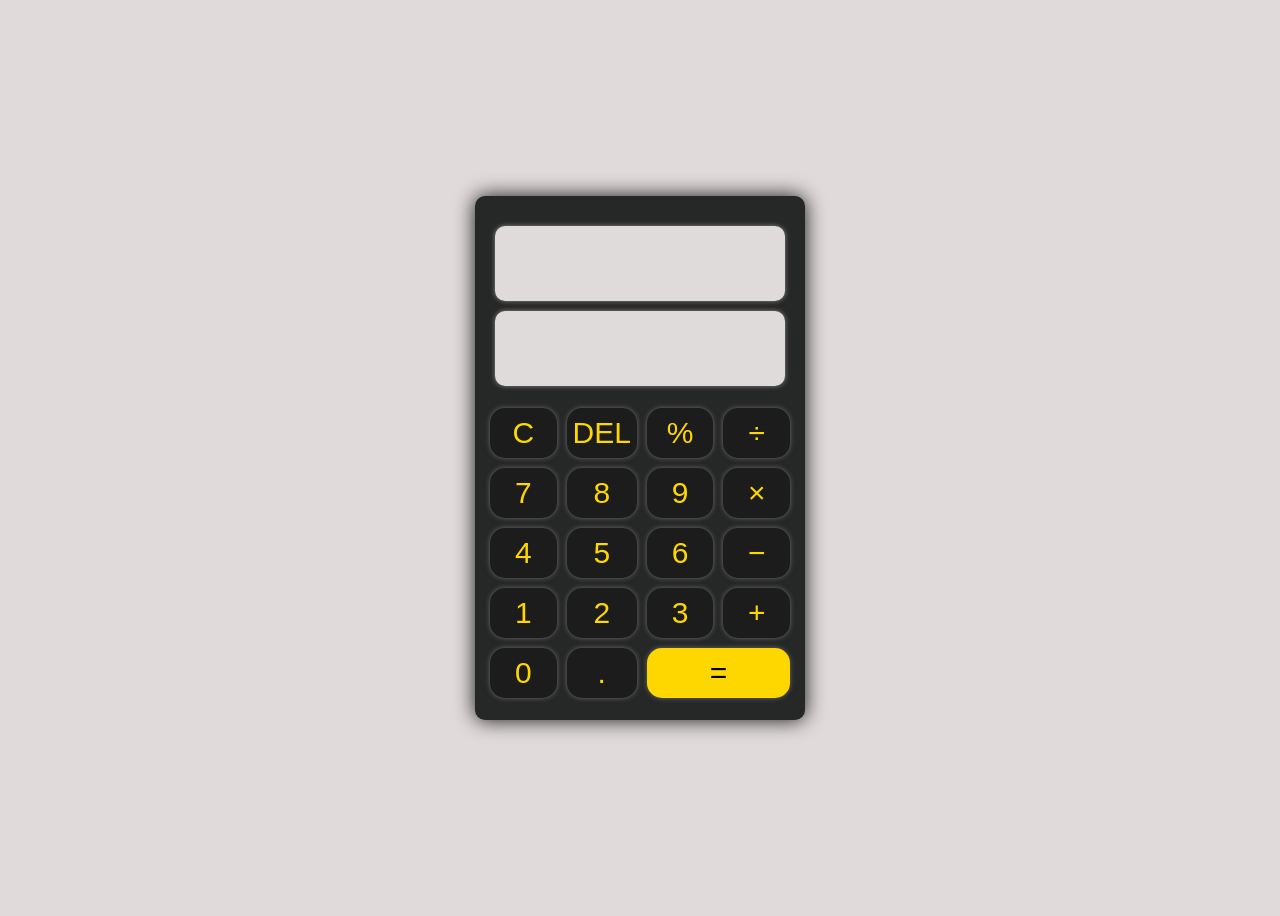
<file: project2/index.html>
<!DOCTYPE html>
<html lang="en">

<head>
    <meta charset="UTF-8">
    <meta name="viewport" content="width=device-width, initial-scale=1.0">
    <link rel="shortcut icon" href="icon.ico" type="image/x-icon">
    <title>Calculator</title>
    <link rel="stylesheet" href="style.css">
</head>

<body>
    <div class="main">
        <div class="calculator">
            <div class="screen">
                <div class="historyScreen">

                </div>
                <div class="mainScreen"></div>
            </div>

            <div class="buttons">
                <button onclick="clearDisplay()">C</button>
                <button  onclick="deleteLast()">DEL</button>
                <button onclick="displaynum('%')">%</button>
                <button onclick="displaynum('/')">÷</button>

                <button onclick="displaynum('7')">7</button>
                <button onclick="displaynum('8')">8</button>
                <button onclick="displaynum('9')">9</button>
                <button onclick="displaynum('*')">×</button>

                <button onclick="displaynum('4')">4</button>
                <button onclick="displaynum('5')">5</button>
                <button onclick="displaynum('6')">6</button>
                <button onclick="displaynum('-')">−</button>

                <button onclick="displaynum('1')">1</button>
                <button onclick="displaynum('2')">2</button>
                <button onclick="displaynum('3')">3</button>
                <button onclick="displaynum('+')">+</button>

                <button onclick="displaynum('0')">0</button>
                <button onclick="displaynum('.')">.</button>
                <button onclick="calculate()">=</button>
            </div>
        </div>
    </div>
    <script src="script.js"></script>
</body>

</html>
</file>
<file: project2/style.css>
/* General Styles */
body {
    background-color: rgba(206, 196, 196, 0.62);

}

/* Main Container */
.main {
    display: flex;
    justify-content: center;
    align-items: center;
    height: 100dvh;
}

/* Calculator Container */
.calculator {
    display: flex;
    flex-direction: column;
    justify-content: center;
    align-items: center;
    gap: 10px;
    padding: 20px 10px;
    background-color: rgb(38, 39, 39);
    border-radius: 10px;
    box-shadow: 0 0 20px rgba(0, 0, 0, 0.911);
}

/* Display Section */
.screen {
    display: grid;
    grid-template-columns: 1fr;
    gap: 10px;
    padding: 10px;
}

.mainScreen,
.historyScreen {
    width: 280px;
    height: 65px;
    padding: 5px;

    background-color: rgba(255, 249, 249, 0.856);
    border-radius: 10px;
    box-shadow: 0 0 5px rgba(164, 163, 163, 0.795);

    font-size: 30px;
    text-align: end;
    word-break: break-all;
}

.historyScreen {
    color: rgba(0, 0, 0, 0.438);
}

/* Buttons Container */
.buttons {
    display: grid;
    grid-template-columns: repeat(4, 1fr);
    gap: 10px;

    width: 300px;
    padding: 2px;
}

/* Buttons */
button {
    height: 50px;

    background-color: rgb(28, 28, 28);
    color: gold;

    border: none;
    border-radius: 15px;
    box-shadow: 0 0 5px rgba(126, 126, 126, 0.795);

    font-size: 30px;
    cursor: pointer;
}

button:hover {
    background-color:rgb(45, 45, 45) ;
}

button:active {
    transform: scale(0.95);
}

/* Equals Button */
button:last-child {
    grid-column: span 2;
    background-color: gold;
    color: black;
}

button:last-child:hover{
    background:rgb(227, 194, 7);
}

/* Responsive Design */
@media screen and (max-width: 320px) {
    .buttons {
        width: 250px;
    }

    .buttons button {
        height: 40px;
    }

    .mainScreen,
    .historyScreen {
        width: 230px;
    }
}
</file>
